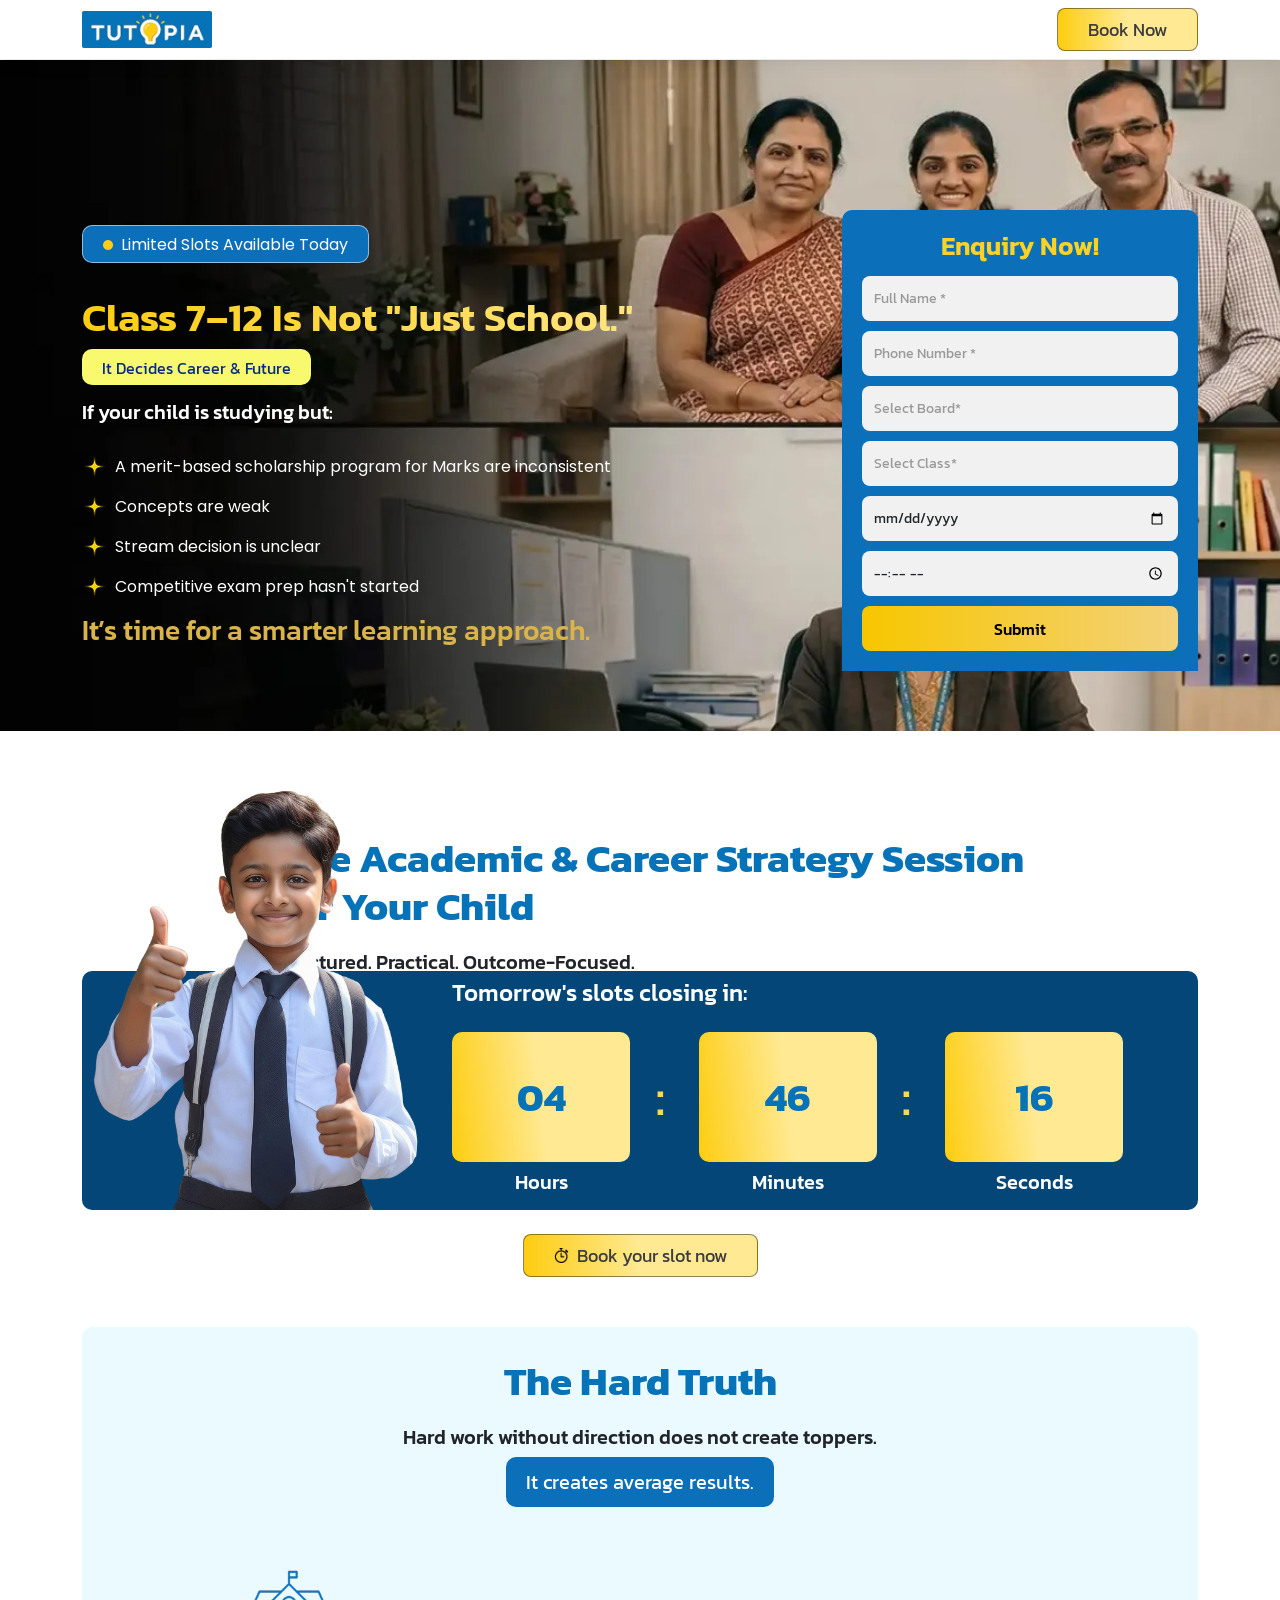
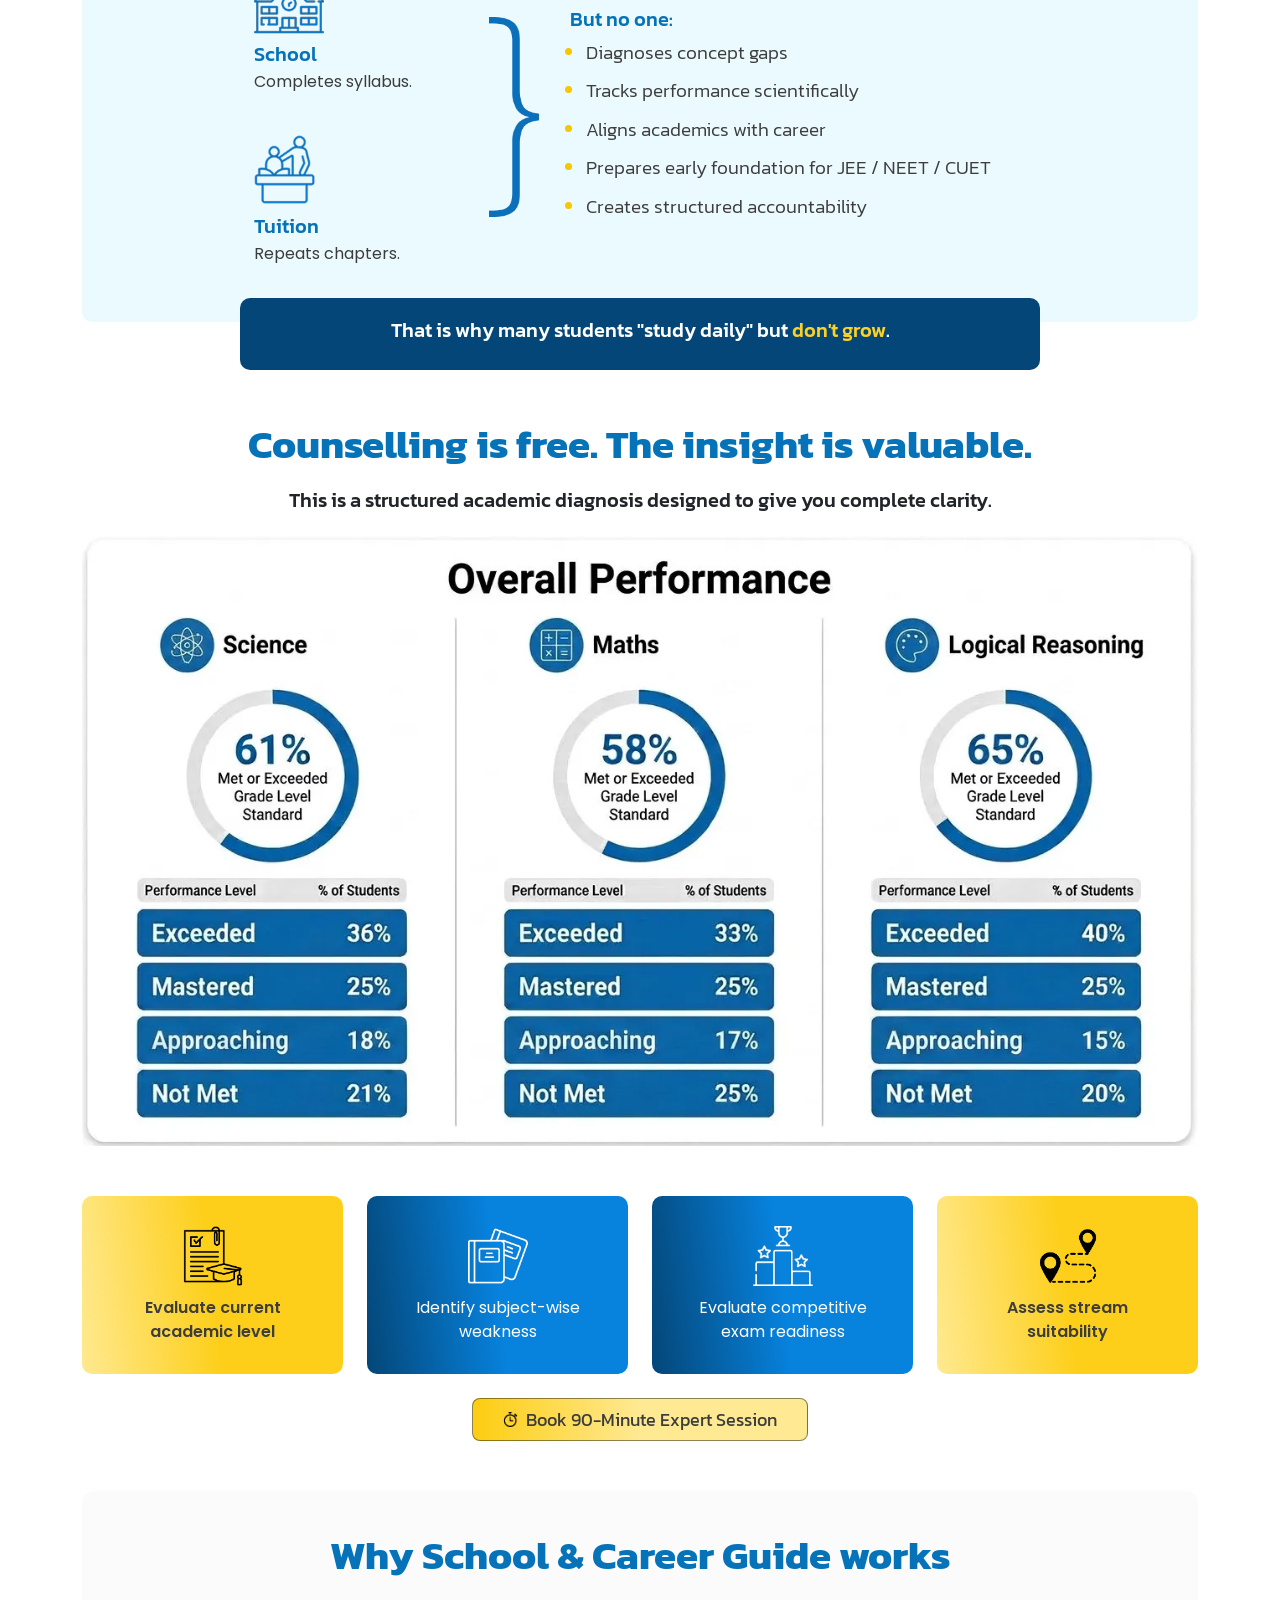
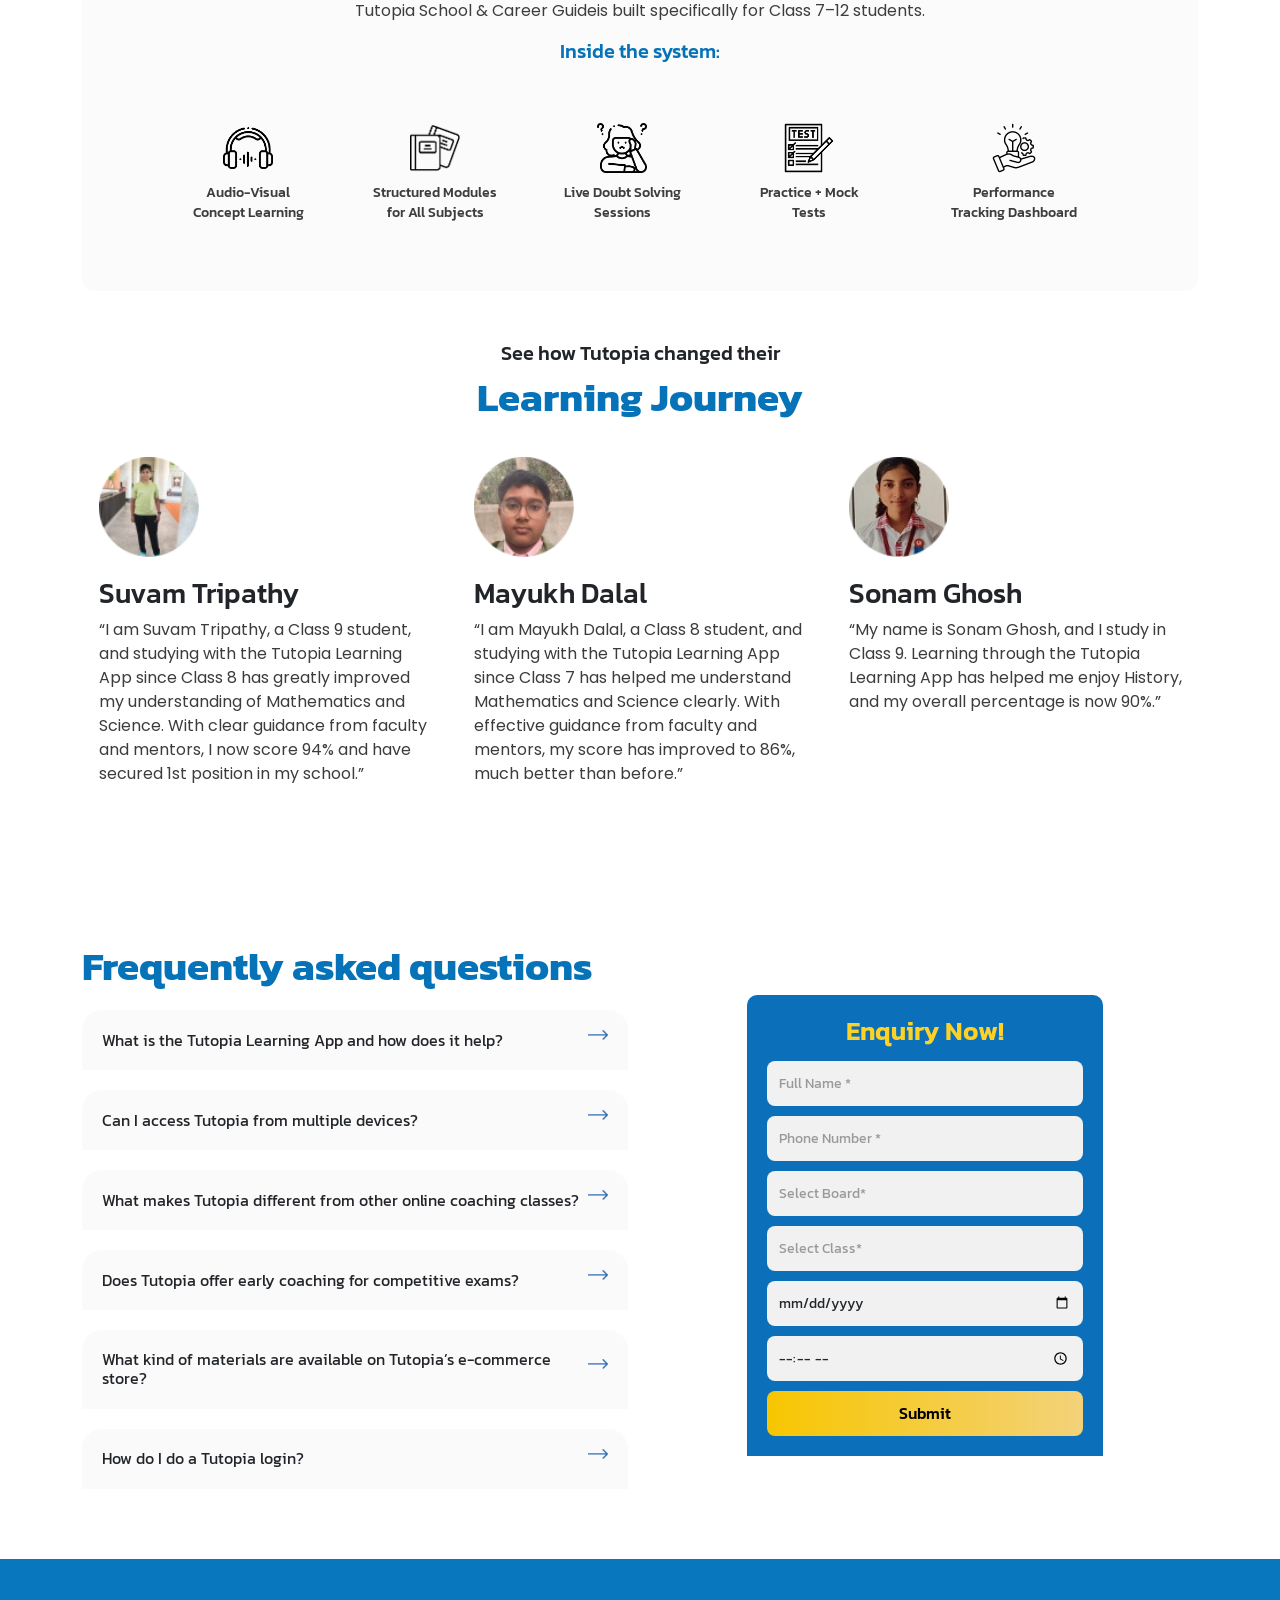
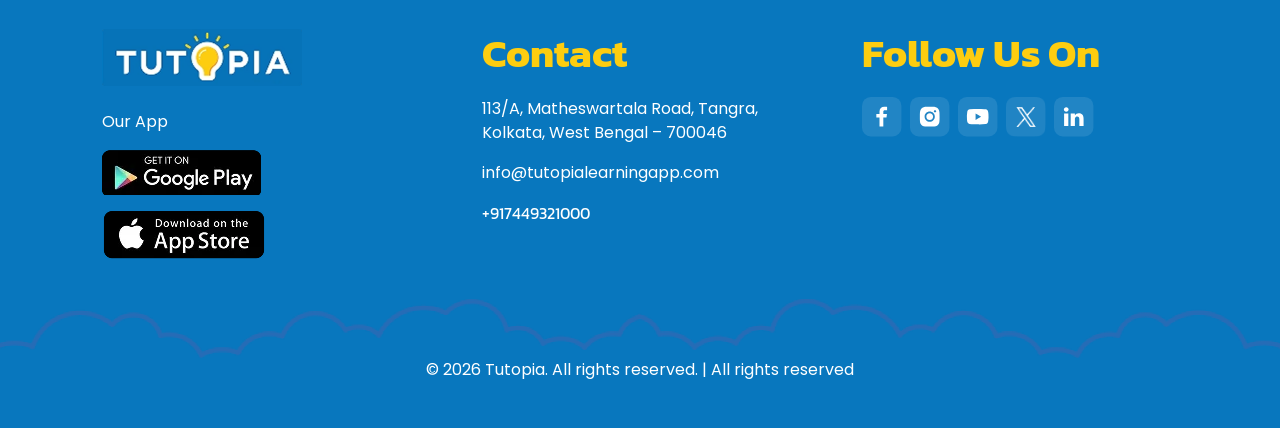
<file: index.html>
<html>

<head>
  <meta charset="utf-8">
  <meta http-equiv="X-UA-Compatible" content="IE=edge">
  <meta name="viewport" content="width=device-width, minimum-scale=1.0, maximum-scale=1.0, user-scalable=no">
  <title>Tutopia - Appointment LP</title>
  <meta name="description"
    content="TSAT 2026 is for winning scholarships through merit and not luck. It's a merit-based scholarship program for students from Classes 7 to 12.">
  <link rel="stylesheet" type="text/css" href="assets/css/bootstrap.min.css">
  <link rel="stylesheet" type="text/css" href="assets/css/style.css">
  <link rel="icon" type="image/png" href="assets/img/favicon.ico">
  <link rel="stylesheet" type="text/css" href="assets/css/owl.carousel.min.css" />
  <link rel="preconnect" href="https://fonts.googleapis.com">
  <link rel="preconnect" href="https://fonts.gstatic.com" crossorigin>
  <link
    href="https://fonts.googleapis.com/css2?family=Kanit:ital,wght@0,100;0,200;0,300;0,400;0,500;0,600;0,700;0,800;0,900;1,100;1,200;1,300;1,400;1,500;1,600;1,700;1,800;1,900&family=Poppins:ital,wght@0,100;0,200;0,300;0,400;0,500;0,600;0,700;0,800;0,900;1,100;1,200;1,300;1,400;1,500;1,600;1,700;1,800;1,900&display=swap"
    rel="stylesheet">

</head>

<body>

  <section class="header">
    <div class="container">
      <div class="d-flex justify-content-between align-items-center">
        <div class="logo-div">
          <img src="assets/img/logo1.png" alt="Tutopia Learning App" width="130px">
        </div>
        <div>
          <button type="button" class="enquire-btn" data-bs-toggle="modal" data-bs-target="#staticBackdrop">
            Book Now</button>
        </div>
      </div>
    </div>
  </section>

  <section class="banner mb">
    <div class="container">
      <div class="row align-items-center">
        <div class="col-lg-7 col-md-7 col-12">
          <div class="banner-text">
            <div class="d-flex wbs align-items-center">
              <img src="assets/img/circle.png" alt="book" width="10px" height="10px" class="me-2">
              <p class="text-white mb-0"> Limited Slots Available Today</p>
            </div>
            <h1 class="gradient-text">Class 7–12 Is Not "Just School."</h1>
            <div class="yellow-bx">
              It Decides Career & Future
            </div>
            <h5 class="text-white through">
              If your child is studying but:
            </h5>
            <div class="d-flex align-items-center ban-li">
              <img src="assets/img/star.png" alt="star" width="25px" height="25px" class="me-2">
              <p class="text-white mb-0">A merit-based scholarship program for
                Marks are inconsistent</p>
            </div>
            <div class="d-flex align-items-center ban-li">
              <img src="assets/img/star.png" alt="star" width="25px" height="25px" class="me-2">
              <p class="text-white mb-0">Concepts are weak</p>
            </div>
            <div class="d-flex align-items-center ban-li">
              <img src="assets/img/star.png" alt="star" width="25px" height="25px" class="me-2">
              <p class="text-white mb-0">Stream decision is unclear</p>
            </div>
            <div class="d-flex align-items-center ban-li">
              <img src="assets/img/star.png" alt="star" width="25px" height="25px" class="me-2">
              <p class="text-white mb-0">Competitive exam prep hasn't started</p>
            </div>
            <h3 class="smatre">It’s time for a smarter learning approach.</h3>
          </div>
        </div>
        <div class="col-lg-1 col-md-1 col-1"></div>
        <div class="col-lg-4 col-md-4 col-12">
          <form class="enquiryForm">
            <div class="enquiry-card">
              <div class="text-center">
                <h5 class="enquiry-title">Enquiry Now!</h5>
              </div>

              <div class="form-box">
                <input type="text" class="form-control" placeholder="Full Name *"  name="name" required>
                <input type="text" class="form-control" placeholder="Phone Number *"  name="phone"
                  maxlength="10" pattern="[6-9]{1}[0-9]{9}" oninput="this.value = this.value.replace(/[^0-9]/g, '')"
                  autocomplete="off" required>

                <select class="form-select"  name="board" required>
                  <option value="">Select Board*</option>
                  <option value="WB English Medium">WB English Medium</option>
                  <option value="WB Bengali Medium">WB Bengali Medium</option>

                  <option value="ICSE">ICSE</option>
                  <option value="CBSE">CBSE</option>
                </select>

                <select class="form-select"  name="class_name" required>
                  <option value="">Select Class*</option>
                  <option value="Class 7">Class 7</option>
                  <option value="Class 8">Class 8</option>
                  <option value="Class 9">Class 9</option>
                  <option value="Class 10">Class 10</option>
                  <option value="Class 11">Class 11</option>
                  <option value="Class 12">Class 12</option>
                </select>

                <input type="date" class="form-control"  name="date" required>
                <input type="time" class="form-control"  name="time" required>
                <!-- <select class="form-select" required>
                <option value="">Scholarship Type*</option>
                <option value="Merit Based">Merit Based</option>
                <option value="Need Based">Need Based</option>
              </select> -->

                <!-- <input type="text" class="form-control" placeholder="Enter school *" required> -->
              </div>
              <button class="submit-btn" type="submit" >Submit</button>
            </div>
          </form>

        </div>
      </div>
    </div>
  </section>

  <section class="win mb d-lg-block d-none">
    <div class="container">
      <div class="wina-text">
        <h2 style="text-align:left">Free Academic & Career Strategy Session <br>
          For Your Child</h2>
        <h5 style="text-align:left">
          Structured. Practical. Outcome-Focused.
        </h5>
      </div>
      <div class="dark-blu">
        <div class="row align-items-center">
          <div class="col-lg-4 col-md-3 col-12">
            <div class="win-img">
              <img src="assets/img/boy.png" alt="girl" class="img-fluid">
            </div>
          </div>
          <div class="col-lg-8 col-md-9 col-12">
            <h4 class="text-white mb-4">Tomorrow's slots closing in:</h4>
            <div class="row">
              <div class="col-lg-4 col-md-4 col-6">
                <div class="fds">
                  <div class="win-text">
                    <h2 class="mb-0">04</h2>
                  </div>
                  <div class="text-center">
                    <h5 class="text-white mt-2">Hours</h5>
                  </div>
                  <div class="dots">:</div>
                </div>

              </div>
              <div class="col-lg-4 col-md-4 col-6">
                <div class="fds">
                  <div class="win-text">
                    <h2 class="mb-0">46</h2>
                  </div>
                  <div class="text-center">
                    <h5 class="text-white mt-2">Minutes</h5>
                  </div>
                  <div class="dots">:</div>
                </div>
              </div>
              <div class="col-lg-4 col-md-4 col-6 mx-auto">
                <div class="fds">
                  <div class="win-text">
                    <h2 class="mb-0">17</h2>
                  </div>
                  <div class="text-center">
                    <h5 class="text-white mt-2">Seconds</h5>
                  </div>

                </div>
              </div>
            </div>
          </div>
        </div>
      </div>
      <div class="text-center mt-4 d-flex align-items-centre justify-content-center">

        <button type="button" class="enquire-btn" data-bs-toggle="modal" data-bs-target="#staticBackdrop"> <img
            src="assets/img/stopwatch.png" alt="" width="15px" height="15px" class="me-1" style="margin-top: -5px;">
          Book your slot now</button>
      </div>

    </div>
  </section>

  <section class="win mb d-lg-none d-lg-block">
    <div class="container">
      <div class="wina-texts">
        <h2 style="text-align:left">Free Academic & Career Strategy Session <br>
          For Your Child</h2>
        <h5 style="text-align:left">
          Structured. Practical. Outcome-Focused.
        </h5>
      </div>
      <div class="dark-blu">
        <div class="row align-items-center">
          <div class="col-lg-4 col-md-3 col-12 order-lg-1 order-2">
            <div class="win-imgs">
              <img src="assets/img/boy.png" alt="girl" class="img-fluid">
            </div>
          </div>
          <div class="col-lg-8 col-md-9 col-12 order-lg-2 order-1">
            <h4 class="text-white text-center mb-4">Tomorrow's slots closing in:</h4>
            <div class="row">
              <div class="col-lg-4 col-md-4 col-6">
                <div class="fds">
                  <div class="win-text">
                    <h2 class="mb-0">04</h2>
                  </div>
                  <div class="text-center">
                    <h5 class="text-white mt-2">Hours</h5>
                  </div>
                  <div class="dots">:</div>
                </div>

              </div>
              <div class="col-lg-4 col-md-4 col-6">
                <div class="fds">
                  <div class="win-text">
                    <h2 class="mb-0">46</h2>
                  </div>
                  <div class="text-center">
                    <h5 class="text-white mt-2">Minutes</h5>
                  </div>
                  <div class="dots">:</div>
                </div>
              </div>
              <div class="col-lg-4 col-md-4 col-6 mx-auto">
                <div class="fds">
                  <div class="win-text">
                    <h2 class="mb-0">17</h2>
                  </div>
                  <div class="text-center">
                    <h5 class="text-white mt-2">Seconds</h5>
                  </div>

                </div>
              </div>
            </div>
          </div>
        </div>
      </div>
      <div class="text-center mt-4 d-flex align-items-centre justify-content-center">

        <button type="button" class="enquire-btn" data-bs-toggle="modal" data-bs-target="#staticBackdrop"> <img
            src="assets/img/stopwatch.png" alt="" width="15px" height="15px" class="me-1" style="margin-top: -5px;">
          Book your slot now</button>
      </div>

    </div>
  </section>


  <section class="hard">
    <div class="container">
      <div class="blu-box">
        <div class="text-center">
          <h2>The Hard Truth</h2>
          <h5>
            Hard work without direction does not create toppers.
          </h5>
          <div class="creates">
            It creates average results.
          </div>
        </div>
        <div class="second-blu-bx">
          <div class="row">
            <div class="col-lg-1 col-md-1 col-0"></div>
            <div class="col-lg-3 col-md-3 col-6">
              <div class="hard-img">
                <img src="assets/img/school.png" alt="clock" width="70px">
                <h5 class="mb-1" style="color: #0673B9;">School</h5>
                <p>
                  Completes syllabus.
                </p>
              </div>
              <div class="hard-img d-lg-block d-none">
                <img src="assets/img/tutoring.png" alt="clock" width="70px">
                <h5 class="mb-1" style="color: #0673B9;">Tuition</h5>
                <p>
                  Repeats chapters.
                </p>
              </div>
            </div>
            <div class="col-lg-3 col-md-3 col-6 d-lg-none d-block">
              <div class="hard-img ">
                <img src="assets/img/tutoring.png" alt="clock" width="70px">
                <h5 class="mb-1" style="color: #0673B9;">Tuition</h5>
                <p>
                  Repeats chapters.
                </p>
              </div>
            </div>

            <div class="col-lg-1 col-md-1 col-1">
              <div class="imhg">
                <img src="assets/img/comma.png" alt="">
              </div>
            </div>
            <div class="col-lg-6 col-md-6 col-12">
              <div class="but">
                <h5 style="color: #0673B9;">But no one:</h5>
                <ul>
                  <li>Diagnoses concept gaps</li>
                  <li>Tracks performance scientifically</li>
                  <li>Aligns academics with career</li>
                  <li>Prepares early foundation for JEE / NEET / CUET</li>
                  <li>Creates structured accountability</li>
                </ul>
              </div>
            </div>
          </div>
        </div>
      </div>
    </div>
  </section>

  <section class="dak-blues mb">
    <div class="container">
      <div class="dark-blues">
        <h5 style="color:#fff;">That is why many students "study daily" but <span style=color:FDD125;>don't grow</span>.
        </h5>
      </div>
    </div>
  </section>

  <section class="counselling mb">
    <div class="container">
      <div class="text-center">
        <h2>Counselling is free. The insight is valuable.</h2>
        <h5>This is a structured academic diagnosis designed to give you complete clarity.</h5>
        <div class="cons-img mt-4">
          <img src="assets/img/logical.webp" alt="" class="img-fluid">
        </div>
      </div>
    </div>
  </section>

  <section class="apply mb">
    <div class="container">
      <div class="apply-box">
        <div class="row gy-3">
          <div class="col-lg-3 col-md-4 col-6">
            <div class="box1 gfd">
              <div class="">
                <img src="assets/img/academic.png" alt="laptop" width="60px">
                <p class="mb-0">Evaluate current <br>
                  academic level</p>
              </div>
            </div>
          </div>
          <div class="col-lg-3 col-md-4 col-6">
            <div class="box2 gfd">
              <div class="">
                <img src="assets/img/books1.png" alt="laptop" width="60px">
                <p class="mb-0">Identify subject-wise <br>
                  weakness</p>
              </div>
            </div>
          </div>
          <div class="col-lg-3 col-md-4 col-6 order-lg-3 order-2">
            <div class="box1 gfds">
              <div class="">
                <img src="assets/img/route.png" alt="laptop" width="60px">
                <p class="mb-0">Assess stream <br>
                  suitability</p>
              </div>
            </div>
          </div>
          <div class="col-lg-3 col-md-4 col-6">
            <div class="box2 gfds">
              <div class="">
                <img src="assets/img/competition.png" alt="laptop" width="60px">
                <p class="mb-0">Evaluate competitive <br>
                  exam readiness</p>
              </div>
            </div>
          </div>
        </div>
        <div class="text-center mt-4 d-flex align-items-centre justify-content-center">

          <button type="button" class="enquire-btn" data-bs-toggle="modal" data-bs-target="#staticBackdrop"> <img
              src="assets/img/stopwatch.png" alt="" width="15px" height="15px" class="me-1" style="margin-top: -5px;">
            Book 90-Minute Expert Session</button>
        </div>
      </div>
    </div>
  </section>

  <section class="how mb" id="how">
    <div class="container">
      <div class="how-box">
        <div class="text-center">
          <h2>Why School & Career Guide works </h2>
          <p style="color:3D3D3D;">
            Tutopia School & Career Guideis built specifically for Class 7–12 students.
          </p>
          <h5 style="color:#0673B9;">Inside the system:</h5>
        </div>
        <div class="wk-wrapper">
          <div class="wk-bx">
            <img src="assets/img/headerphone.png" alt="">
            <h6>Audio-Visual Concept Learning</h6>
          </div>

          <div class="wk-bx">
            <img src="assets/img/books.png" alt="">
            <h6>Structured Modules for All Subjects</h6>
          </div>

          <div class="wk-bx">
            <img src="assets/img/anxiety.png" alt="">
            <h6>Live Doubt Solving Sessions</h6>
          </div>

          <div class="wk-bx">
            <img src="assets/img/test.png" alt="">
            <h6>Practice + Mock Tests</h6>
          </div>

          <div class="wk-bx mx-auto">
            <img src="assets/img/best-practic.png" alt="">
            <h6>Performance Tracking Dashboard</h6>
          </div>

        </div>
      </div>
    </div>
  </section>

  <section class="testimonial mb">
    <div class="container">
      <div class="text-center">
        <h5>See how Tutopia changed their</h5>
        <h2 style="text-align:center;">
          Learning Journey</h2>
      </div>
      <div class="owl-carousel owl-theme owl-banner" data-owl-carousel='{
        "margin": 10,
        "nav":false,
        "dots":true,
        "loop":true,
        "autoplay":true,
        "autoplayTimeout":4000,
        "smartSpeed":1050,
        "responsive":{"0":{"items":1}, "600":{"items":2},"1000":{"items":3}}
    }'>
        <div class="item">
          <div class="testi_box p-3">
            <!-- Comma Image on Top -->
            <div class="text-start mb-2">
              <img src="assets/img/Suvam-Tripathy.webp" alt="tithi" height="100px">
              <h3>Suvam Tripathy</h3>

              <p>
                “I am Suvam Tripathy, a Class 9 student, and studying with the Tutopia Learning App since
                Class 8 has greatly improved my understanding of Mathematics and Science. With clear
                guidance from faculty and mentors, I now score 94% and have secured 1st position in my
                school.”
              </p>
            </div>
          </div>
        </div>

        <div class="item">
          <div class="testi_box p-3">
            <!-- Comma Image on Top -->
            <div class="text-start mb-2">
              <img src="assets/img/Mayukh-Dalal.webp" alt="tithi" height="100px">
              <h3>Mayukh Dalal</h3>
              <p>
                “I am Mayukh Dalal, a Class 8 student, and studying with the Tutopia Learning App since
                Class 7 has helped me understand Mathematics and Science clearly. With effective
                guidance from faculty and mentors, my score has improved to 86%, much better than
                before.”
              </p>
            </div>
          </div>
        </div>
        <div class="item">
          <div class="testi_box p-3">
            <!-- Comma Image on Top -->
            <div class="text-start mb-2">
              <img src="assets/img/Sonam-Ghosh.webp" alt="tithi" height="100px">
              <h3>Sonam Ghosh</h3>
              <p>
                “My name is Sonam Ghosh, and I study in Class 9. Learning through the Tutopia Learning
                App has helped me enjoy History, and my overall percentage is now 90%.”
              </p>
            </div>
          </div>
        </div>

        <div class="item">
          <div class="testi_box p-3">
            <!-- Comma Image on Top -->
            <div class="text-start mb-2">
              <img src="assets/img/Aliviya-Barman.webp" alt="tithi" height="100px">
              <h3>Aliviya Barman</h3>
              <p>
                “I am Aliviya Barman, a Class IX student of the Tutopia Learning App, and I have seen
                remarkable improvement in my academic performance. Video-based learning, along with
                smart notes and mock tests, has helped me understand concepts clearly and study more
                effectively.”
              </p>
            </div>
          </div>
        </div>

        <div class="item">
          <div class="testi_box p-3">
            <!-- Comma Image on Top -->
            <div class="text-start mb-2">
              <img src="assets/img/Mon-Sarkar.webp" alt="tithi" height="100px">
              <h3>Mon Sarkar</h3>
              <p>
                “I am Mon Sarkar, a Class 8 student studying with the Tutopia Learning App since Class 8.
                The teachers clear all my doubts clearly, and my results have improved to 80%,
                benefiting me greatly.”
              </p>
            </div>
          </div>
        </div>

        <div class="item">
          <div class="testi_box p-3">
            <!-- Comma Image on Top -->
            <div class="text-start mb-2">
              <img src="assets/img/Anisha-Parvin.webp" alt="tithi" height="100px">
              <h3>Anisha Parvin</h3>
              <p>
                “I am Anisha Parvin, a Class 8 student. Tutopia Learning App has improved my
                understanding of Bengali and Math, helping me increase my scores from 62–63% to 70–75%.”
              </p>
            </div>
          </div>
        </div>

        <div class="item">
          <div class="testi_box p-3">
            <!-- Comma Image on Top -->
            <div class="text-start mb-2">
              <img src="assets/img/Nafuja-Akter.webp" alt="tithi" height="100px">
              <h3>Nafuja Akter</h3>
              <p>
                “I am Nafuja Akter, after 6 months on Tutopia, subjects like Philosophy, once difficult
                for me, have become much easier thanks to the guidance of all the teachers and the app’s
                comprehensive learning approach.”
              </p>
            </div>
          </div>
        </div>

        <div class="item">
          <div class="testi_box p-3">
            <!-- Comma Image on Top -->
            <div class="text-start mb-2">
              <img src="assets/img/Debapriya-Das.webp" alt="tithi" height="100px">
              <h3>Debapriya Das</h3>
              <p>
                “I am Debapriya Das, a Class 9 student studying with the Tutopia app since Class 8. With
                proper doubt-solving and strong mentor guidance, my results have improved significantly
                to around 90%.”
              </p>
            </div>
          </div>
        </div>

        <div class="item">
          <div class="testi_box p-3">
            <!-- Comma Image on Top -->
            <div class="text-start mb-2">
              <img src="assets/img/Srijit-Halder.webp" alt="tithi" height="100px">
              <h3>Srijit Halder</h3>
              <p>
                “I am Srijit Halder, a Class 8 student studying with the Tutopia Learning App since
                March. With clear doubt-solving support from teachers, my performance has improved to
                over 85%.”
              </p>
            </div>
          </div>
        </div>

        <div class="item">
          <div class="testi_box p-3">
            <!-- Comma Image on Top -->
            <div class="text-start mb-2">
              <img src="assets/img/Sumanta-Kisku.webp" alt="tithi" height="100px">
              <h3>Sumanta Kisku</h3>
              <p>
                “I am Sumanta Kisku, a Class 10 student, and Tutopia has helped me greatly through
                engaging video and live classes. With excellent guidance from dedicated teachers,
                especially in Geography, my understanding and performance have improved significantly.”
              </p>
            </div>
          </div>
        </div>


      </div>
  </section>


  <section class="faq">
    <div class="container">
      <div class="row align-items-center">
        <div class="col-lg-6 col-md-6 col-12">
          <h2>Frequently asked questions</h2>
          <div class="accordion accordion-flush" id="accordionFlushExample">
            <div class="accordion-item">
              <h2 class="accordion-header">
                <button class="accordion-button collapsed" type="button" data-bs-toggle="collapse"
                  data-bs-target="#flush-collapseOne" aria-expanded="false" aria-controls="flush-collapseOne">
                  What is the Tutopia Learning App and how does it help?</button>
              </h2>
              <div id="flush-collapseOne" class="accordion-collapse collapse" data-bs-parent="#accordionFlushExample">
                <div class="accordion-body">The Tutopia Learning App is a comprehensive EdTech platform designed for
                  students in Bengal.
                  It offers video lessons, mock tests, smart notes, and live classes, all aligned with the
                  West Bengal Board, CBSE, and ICSE curricula.


                </div>
              </div>
            </div>
            <div class="accordion-item">
              <h2 class="accordion-header">
                <button class="accordion-button collapsed" type="button" data-bs-toggle="collapse"
                  data-bs-target="#flush-collapseTwo" aria-expanded="false" aria-controls="flush-collapseTwo">
                  Can I access Tutopia from multiple devices?</button>
              </h2>
              <div id="flush-collapseTwo" class="accordion-collapse collapse" data-bs-parent="#accordionFlushExample">
                <div class="accordion-body">No, a user can log in to the Tutopia App on only one Android or iOS device
                  at a time.
                  <br />

                  Any new login will automatically log out the previously logged-in Android or iOS device.
                  <br />


                  However, if the customer has purchased a TV Box, the app can be used simultaneously on one
                  mobile device and the TV Box.
                </div>
              </div>
            </div>
            <div class="accordion-item">
              <h2 class="accordion-header">
                <button class="accordion-button collapsed" type="button" data-bs-toggle="collapse"
                  data-bs-target="#flush-collapseThree" aria-expanded="false" aria-controls="flush-collapseThree">
                  What makes Tutopia different from other online coaching classes?</button>
              </h2>
              <div id="flush-collapseThree" class="accordion-collapse collapse" data-bs-parent="#accordionFlushExample">
                <div class="accordion-body">Tutopia stands out because it offers a comprehensive, curriculum-aligned
                  learning experience
                  with video lessons, live classes, smart notes, and daily mock tests. Its content is tailored
                  for students in Bengal, and it allows flexible learning with class recordings, ensuring
                  students can revise and learn at their own pace. Additionally, the platform emphasizes
                  practical understanding, confidence-building, and continuous assessment, making learning
                  more effective than traditional online classes.

                </div>
              </div>
            </div>
            <div class="accordion-item">
              <h2 class="accordion-header">
                <button class="accordion-button collapsed" type="button" data-bs-toggle="collapse"
                  data-bs-target="#flush-collapseFour" aria-expanded="false" aria-controls="flush-collapseFour">
                  Does Tutopia offer early coaching for competitive exams?</button>
              </h2>
              <div id="flush-collapseFour" class="accordion-collapse collapse" data-bs-parent="#accordionFlushExample">
                <div class="accordion-body">Yes, Tutopia offers early coaching for competitive exams. The platform helps
                  students build a
                  strong foundation, develop key skills, and gain confidence well before the actual exams,
                  ensuring they are fully prepared for future challenges.

                </div>
              </div>
            </div>
            <div class="accordion-item">
              <h2 class="accordion-header">
                <button class="accordion-button collapsed" type="button" data-bs-toggle="collapse"
                  data-bs-target="#flush-collapseFive" aria-expanded="false" aria-controls="flush-collapseFive">
                  What kind of materials are available on Tutopia’s e-commerce store?</button>
              </h2>
              <div id="flush-collapseFive" class="accordion-collapse collapse" data-bs-parent="#accordionFlushExample">
                <div class="accordion-body">Tutopia’s e-commerce store offers a variety of learning resources, including
                  the Video App,
                  Smart Books, TV Box, and Mock Test Books, all designed to support students’ academic and
                  competitive exam preparation.

                </div>
              </div>
            </div>

            <div class="accordion-item">
              <h2 class="accordion-header">
                <button class="accordion-button collapsed" type="button" data-bs-toggle="collapse"
                  data-bs-target="#flush-collapseSix" aria-expanded="false" aria-controls="flush-collapseSix">
                  How do I do a Tutopia login?</button>
              </h2>
              <div id="flush-collapseSix" class="accordion-collapse collapse" data-bs-parent="#accordionFlushExample">
                <div class="accordion-body">To log in to the Tutopia App, please download the app from the Google Play
                  Store or Apple
                  App Store.
                  <br />

                  Once downloaded, user must register to gain login access.
                  <br />

                  After registration, customers can log in using their mobile number and password or via OTP
                  verification to access the Tutopia App.

                </div>
              </div>
            </div>
          </div>
        </div>
        <div class="col-lg-1 col-md-1 col-1"></div>
        <div class="col-lg-4 col-md-4 col-12">
           <form class="enquiryForm">
            <div class="enquiry-card">
              <div class="text-center">
                <h5 class="enquiry-title">Enquiry Now!</h5>
              </div>

              <div class="form-box">
                <input type="text" class="form-control" placeholder="Full Name *"  name="name" required>
                <input type="text" class="form-control" placeholder="Phone Number *"  name="phone"
                  maxlength="10" pattern="[6-9]{1}[0-9]{9}" oninput="this.value = this.value.replace(/[^0-9]/g, '')"
                  autocomplete="off" required>

                <select class="form-select"  name="board" required>
                  <option value="">Select Board*</option>
                  <option value="WB English Medium">WB English Medium</option>
                  <option value="WB Bengali Medium">WB Bengali Medium</option>

                  <option value="ICSE">ICSE</option>
                  <option value="CBSE">CBSE</option>
                </select>

                <select class="form-select"  name="class_name" required>
                  <option value="">Select Class*</option>
                  <option value="Class 7">Class 7</option>
                  <option value="Class 8">Class 8</option>
                  <option value="Class 9">Class 9</option>
                  <option value="Class 10">Class 10</option>
                  <option value="Class 11">Class 11</option>
                  <option value="Class 12">Class 12</option>
                </select>

                <input type="date" class="form-control"  name="date" required>
                <input type="time" class="form-control"  name="time" required>
                <!-- <select class="form-select" required>
                <option value="">Scholarship Type*</option>
                <option value="Merit Based">Merit Based</option>
                <option value="Need Based">Need Based</option>
              </select> -->

                <!-- <input type="text" class="form-control" placeholder="Enter school *" required> -->
              </div>
              <button class="submit-btn" type="submit" >Submit</button>
            </div>
          </form>
        </div>
      </div>

    </div>
  </section>

  <section class="footer">
    <div class="container">
      <div class="row">
        <div class="col-lg-4 col-md-4 col-12">
          <div class="footer-tetx">
            <img src="assets/img/logo1.png" alt="tutopia learning app" width="200px" class="mb-4">

            <p class="text-white">
              Our App
            </p>
            <div class="app-img mb-3">
              <img src="assets/img/play-store.webp" alt="">
            </div>
            <div class="app-img">
              <img src="assets/img/app-store.webp" alt="">
            </div>

          </div>
        </div>

        <div class="col-lg-4 col-md-4 col-12">
          <div class="footer-tetx">
            <h2 style="color:#FDCD10;">Contact</h2>
            <p class="text-white">
              113/A, Matheswartala Road, Tangra,
              Kolkata, West Bengal – 700046
            </p>
            <a href="mailto:info@tutopialearningapp.com">
              <p class="text-white">
                info@tutopialearningapp.com
              </p>
            </a>
            <a href="tel:+917449321000" class="text-white">
              +917449321000</a>
          </div>
        </div>
        <div class="col-lg-4 col-md-4 col-12">
          <div class="footer-tetx">
            <h2 style="color:#FDCD10;">Follow Us On</h2>
            <div class="d-flex">
              <a href="https://www.facebook.com/tutopialearningapp/" target="_blank"><img src="assets/img/Facebook.svg"
                  alt="" class="me-2 facebook"></a>
              <a href="https://www.instagram.com/tutopialearningapp?igsh=MWhpaDl4OHFhMnk5dg%3D%3D" target="_blank"><img
                  src="assets/img/Instagram.svg" alt="" class="me-2 facebook"></a>
              <a href="https://www.youtube.com/@TutopiaLearningApp" target="_blank"><img src="assets/img/YouTube.svg"
                  alt="" class="me-2 facebook"></a>
              <a href="https://x.com/tutopia_app/" target="_blank"><img src="assets/img/Twitter.webp" alt=""
                  class="me-2 facebook"></a>
              <a href="https://www.linkedin.com/company/tutopialearningapp/" target="_blank"><img
                  src="assets/img/LinkedIn.svg" alt="" class="me-2 facebook"></a>
            </div>
          </div>
        </div>
      </div>
    </div>
    <div class="f-ing">
      <img src="assets/img/cloud.png" alt="cloud" width="100%">
    </div>
    <div class="text-center px-1">
      <p class="text-white">© 2026 Tutopia. All rights reserved. | All rights reserved</p>
    </div>
  </section>

  <!-- Button trigger modal -->


  <!-- Modal -->
  <div class="modal fade" id="staticBackdrop" data-bs-backdrop="static" data-bs-keyboard="false" tabindex="-1"
    aria-labelledby="staticBackdropLabel" aria-hidden="true">
    <div class="modal-dialog">
      <div class="modal-content">
        <div class="modal-body">
          <button type="button" class="btn-close" data-bs-dismiss="modal" aria-label="Close"></button>
          <form class="enquiryForm">
            <div class="enquiry-card" style="border-radius:0px;">
            <div class="text-center">
              <h5 class="enquiry-title">Enquiry Now!</h5>
            </div>
            <div class="form-box">
              <input type="text" class="form-control" placeholder="Full Name *" name="name" required>
              <input type="text" class="form-control" placeholder="Phone Number *" name="phone"
                  maxlength="10" pattern="[6-9]{1}[0-9]{9}" oninput="this.value = this.value.replace(/[^0-9]/g, '')"
                  autocomplete="off" required>

              <select class="form-select" name="board" required>
                <option value="">Select Board*</option>
                <option value="WB English Medium">WB English Medium</option>
                <option value="WB Bengali Medium">WB Bengali Medium</option>

                <option value="ICSE">ICSE</option>
                <option value="CBSE">CBSE</option>
              </select>

              <select class="form-select" name="class_name" required>
                <option value="">Select Class*</option>
                <option value="Class 7">Class 7</option>
                <option value="Class 8">Class 8</option>
                <option value="Class 9">Class 9</option>
                <option value="Class 10">Class 10</option>
                <option value="Class 11">Class 11</option>
                <option value="Class 12">Class 12</option>
              </select>
             
               <input type="date" class="form-control" name="date" id="date" required>
               <input type="time" class="form-control" name="time" id="time" required>
              
            </div>
            <button class="submit-btn mt-3">Submit</button>
          </div>
          </form>
          
        </div>

      </div>
    </div>
  </div>
















  <script src="https://cdn.jsdelivr.net/npm/bootstrap@5.2.2/dist/js/bootstrap.bundle.min.js"></script>
  <script src="https://code.jquery.com/jquery-3.6.0.min.js"></script>
  <script src="https://ajax.googleapis.com/ajax/libs/jquery/3.6.0/jquery.min.js"></script>
  <script src="assets/js/owl.carousel.min.js"></script>
  <script src="assets/js/main.js"></script>
  <script src="assets/js/api.js"></script>

</body>

</html>
</file>
<file: assets/css/style.css>
@font-face {
  font-family: Gill Sans Bold;
  src: url(../Gill\ Sans\ Bold.otf);
}

* {
  padding: 0;
  margin: 0;
  box-sizing: border-box !important;
}

body {
  background-color: #fff;
  font-family: "Kanit", sans-serif;
  padding-top: 60px;
}

section {
  scroll-margin-top: 80px;
  /* header height ke equal */
}

p {
  color: #3C3C3C;
  font-family: "Poppins", sans-serif;
  font-weight: 400;
}

a {
  text-decoration: none;
}

.smatre {
  color: #d9b44a;
}

.facebook {
  width: 40px;
}

.enquire-btn {
  background: #FDCD10;
  background: linear-gradient(90deg, rgba(253, 205, 16, 1) 0%, rgba(255, 233, 147, 1) 50%);
  color: #3D3D3D;
  font-size: 18px;
  font-weight: 400;
  padding: 7px 30px;
  border-radius: 8px;
  border: 1px solid #00000071;
  cursor: pointer;
  transition: all 0.3s ease;
}

.accordion-item {
  margin-bottom: 20px;
  border-radius: 20px !important;
}

/* Hover effect */
.enquire-btn:hover {
  background: linear-gradient(to bottom, #ffd86b, #d9b44a);
  transform: translateY(-2px);
}

.header {
  background-color: #fff;
  position: fixed;
  top: 0;
  left: 0;
  width: 100%;
  padding: 8px 0;
  z-index: 1000;

  /* Modern Shadow */
  box-shadow:
    0 4px 20px rgba(0, 0, 0, 0.06),
    0 1px 3px rgba(0, 0, 0, 0.08);

  /* Optional Glass Effect */
  backdrop-filter: blur(10px);
}

.enquiry-card {
  width: 100%;
  background: #0B6FBA;
  border-radius: 10px 10px 0px 0px;
  padding: 20px;
}

.ban-li {
  margin-bottom: 15px;
}

.enquiry-title {
  color: #FDD125;
  font-weight: 600;
  margin-bottom: 15px;
  font-size: 26px;
}

.text-start img {
  width: 100px !important;
  margin-bottom: 20px;
}

.form-box {
  border-radius: 8px;

}

.through {
  margin-bottom: 30px;
}

.form-control,
.form-select {
  background: #f1f1f1;
  border: none;
  border-radius: 8px;
  height: 45px;
  font-size: 14px;
  margin-bottom: 10px;
}

.form-control::placeholder,
.form-select {
  color: #999;
}

.submit-btn {
  background: linear-gradient(to right, #f7c600, #f3d27a);
  border: none;
  border-radius: 8px;
  height: 45px;
  font-weight: 500;
  width: 100%;
}

.gradient-text {
  background: linear-gradient(to right, #FDCD10, #FFE993);
  -webkit-background-clip: text;
  -webkit-text-fill-color: transparent;
  font-weight: 600;
}

.submit-btn:hover {
  opacity: 0.9;
}

.banner {
  background-image: url(../img/banner.webp);
  background-size: cover;
  background-repeat: no-repeat;
  padding: 150px 0px 60px 0px;
}

.wbs {
  background-color: #0B6FBA;
  padding: 7px 20px 5px 20px;
  border-radius: 10px;
  display: inline-block;
  width: fit-content;
  margin-bottom: 30px;
  border: 1px solid #ffffff8a;
}

.accordion-flush .accordion-item .accordion-button,
.accordion-flush .accordion-item .accordion-button.collapsed {
  border-radius: 20px 20px 0px 0px;
  border-bottom: none;
  background-color: #FAFAFA;
  padding: 20px;
}

.accordion-body {
  background-color: #FAFAFA;
  padding: 20px;
  border-radius: 0px 0px 20px 20px;
}

.accordion {
  --bs-accordion-btn-focus-box-shadow: none !important;

}

.yellow-bx {
  background: #F9F96F;
  color: #022988;
  padding: 7px 20px 5px 20px;
  border-radius: 10px;
  display: inline-block;
  width: fit-content;
  margin-bottom: 15px;
}

.blu-bx {
  background-color: #F4F9FF;
  padding: 15px 30px 10px 30px;
  border-radius: 10px;
}

.mb {
  margin-bottom: 50px;
}

.blue-box {
  text-align: center;
}

h2 {
  color: #0673B9;
  font-weight: 700;
  font-size: 40px;
  margin-bottom: 20px;
}

.str-bx {
  background-color: #F4F9FF;
  padding: 20px;
  border-radius: 20px;
  margin-top: 20px;
  border: 1px solid transparent;
  transition: 0.3s ease;
}

/* Circle */
.tr {
  background-color: #fff;
  width: 70px;
  height: 70px;
  border-radius: 50%;
  margin-right: 20px;
  padding: 20px;
  display: flex;
  align-items: center;
  justify-content: center;
  transition: 0.3s ease;
}

/* Image transition */
.tr img {
  transition: 0.3s ease;
}

/* 🔥 ACTIVE STATE */
.str-bx.active-box {
  background-color: transparent;
  border: 1px solid #FDCD10;
}

.str-bx.active-box .tr {
  background-color: #FDCD10;
}

.str-bx.active-box .tr img {
  filter: brightness(0) invert(1);
  /* white icon */
}

/* 🔥 HOVER = ACTIVE */
.str-bx:hover {
  background-color: transparent;
  border: 1px solid #FDCD10;
}

.str-bx:hover .tr {
  background-color: #FDCD10;
}

.str-bx:hover .tr img {
  filter: brightness(0) invert(1);
}

/* 👇 IMPORTANT: jab hover ho toh default active hat jaye */
.row:hover .active-box {
  background-color: #F4F9FF;
  border: 1px solid transparent;
}

.row:hover .active-box .tr {
  background-color: #fff;
}

.row:hover .active-box .tr img {
  filter: none;
}

.win-text {
  background: #FDCD10;
  background: linear-gradient(83deg, rgba(253, 205, 16, 1) 0%, rgba(255, 233, 147, 1) 50%);
  display: flex;
  align-items: center;
  justify-content: center;
  border-radius: 10px;
  height: 130px;

}

.dots {
  font-size: 60px;
  color: #ffd84d;
}

.fds {
  width: 80%;
  position: relative;
}

.dots {
  position: absolute;
  top: 12%;
  right: -20%;
}

.win {
  margin-top: 240px;
  position: relative;
}

.wina-text {
  position: absolute;
  top: -45%;
  right: 20%;
}

.dark-blu {
  background: #044677;
  border-radius: 10px;
  padding: 0px 30px 0px 0px;
}

.win-img {
  position: relative;
  margin-top: -188px;
}

.dark-blu {
  margin-top: 130px;
}

.grey-box {
  background-color: #F6F1F1;
  padding: 30px 20px;
  border-radius: 10px;
}

.school {
  background: #0877BE;
  background: linear-gradient(90deg, rgba(8, 119, 190, 1) 0%, rgba(1, 94, 153, 1) 50%);
  color: #fff;
  padding: 20px;
  text-align: center;
  border-radius: 12px;
}

.schools {
  background: #FDCD10;
  background: linear-gradient(90deg, rgba(253, 205, 16, 1) 0%, rgba(255, 233, 147, 1) 50%);
  color: #0877BE;
  padding: 20px 15px;
  text-align: center;
  border-radius: 12px;
}

.sch-bx {
  padding: 10px 20px;
}

.gfs {
  border-radius: 12px;
  border: 1px solid #00000028;
}

.bg-f {
  background-color: #EDF8FF;
  padding: 7px 30px;
  border-radius: 10px;
  font-size: 14px;
  margin-bottom: 8px;
}

.bg-ff {
  background-color: #FFFCEE;
  padding: 7px 30px;
  border-radius: 10px;
  font-size: 14px;
  margin-bottom: 8px;
}

.sts {
  font-size: 25px;
}

.center-box {
  display: flex;
  flex-direction: column;
  /* align-items: center; */
  /* horizontal center */
  justify-content: center;
  /* vertical center (agar height ho) */
}

.gfv {
  border-radius: 12px;
  border: 1px solid #FDCD10;
  /* 👈 important */
  /* border-image: linear-gradient(to right, #FDCD10, #FFE993) 1; */
}

.blues {
  background-color: #DCF2FF;
  padding: 20px;
  text-align: center;
  border-radius: 12px;
  margin-top: 30px;
  width: 270px;
  max-width: 100%;
}

.yellows {
  background-color: #FFFCEE;
  padding: 20px;
  text-align: center;
  border-radius: 12px;
  margin-top: 30px;
  width: 270px;
  max-width: 100%;
}

.test-box {
  background: #01609C;
  background: linear-gradient(83deg, rgba(1, 96, 156, 1) 0%, rgba(0, 33, 54, 1) 50%);
  padding: 40px 80px;
  border-radius: 12px;
}

.br-r {
  border-right: 1px solid #fff;
}

.box1 {
  padding: 10px;
}

.but {
  margin-top: 50px;
}

/* .apply-box {
  background: #FDCD10;
  background: linear-gradient(83deg, rgba(253, 205, 16, 1) 0%, rgba(255, 233, 147, 1) 50%);
  padding: 40px 80px;
  border-radius: 12px;
} */
.box1 {
  background: #FFE990;
  background: linear-gradient(83deg, rgba(255, 233, 144, 1) 0%, rgba(253, 207, 26, 1) 50%);
  text-align: center;
  padding: 30px 0px;
  border-radius: 10px;
}

.box2 {
  background: #044677;
  background: linear-gradient(83deg, rgba(4, 70, 119, 1) 0%, rgba(7, 130, 221, 1) 50%);
  text-align: center;
  padding: 30px 0px;
  border-radius: 10px;
}

.box1 img,
.box2 img {
  margin-bottom: 10px;
}

.box1 p {
  color: #3D3D3D;
  font-weight: 600;
}

.box2 p {
  color: #fff;
}

.blu-box {
  background-color: #EBFAFF;
  padding: 30px 80px;
  border-radius: 10px;
  margin-bottom: -24px;
}

.hard-img img {
  margin-bottom: 5px;
}

.imhg img {
  width: 50px;
  height: 200px;
  margin-top: 60px;
}

.but ul li::marker {
  color: #f7c600;
}

.creates {
  background-color: #0B6FBA;
  padding: 10px 20px;
  border-radius: 10px;
  color: #fff;
  display: inline-block;
  width: fit-content;
  font-size: 20px;
}

.hard {}

.dark-blues {
  background-color: #044677;
  padding: 20px 60px;
  text-align: center;
  border-radius: 10px;
  position: relative;
  margin-top: -70px;
  width: 800px;
  display: flex;
  justify-content: center;
  margin: auto;
}

.but ul li {
  padding-bottom: 10px;
  color: #3D3D3D;
  font-size: 19px;
  font-weight: 300;
  font-family: "Kanit", sans-serif;
}

.second-blu-bx {
  margin-top: 50px;
}

.hard-img {
  padding: 10px;
}

.how-box {
  background: #FBFBFB;
  padding: 40px 80px;
  border-radius: 12px;
}

.stroke-text {
  font-size: 40px;
  font-weight: 700;
  color: transparent;
  /* andar transparent */
  -webkit-text-stroke: 2px #2b6cb0;
  /* blue border */
}

.wk-wrapper {
  display: flex;
  flex-wrap: wrap;
  justify-content: space-between;
  gap: 15px;
  margin-top: 40px;
}

.wk-bx {
  flex: 0 0 18%;
  /* 5 items in one row */
  text-align: center;
  padding: 15px 10px;
  border-radius: 12px;

  transition: 0.3s;
}

.wk-bx img {
  width: 50px;
  height: 50px;
  margin-bottom: 10px;
}

.wk-bx h6 {
  color: #3D3D3D;
  font-size: 14px;
  line-height: 1.4;
}

/* Hover effect (optional but looks premium) */
.wk-bx:hover {
  transform: translateY(-5px);
  box-shadow: 0 8px 20px rgba(0, 0, 0, 0.08);
}

/* 📱 Mobile view: 2 items per row */
@media (max-width: 768px) {
  .wk-bx {
    flex: 0 0 48%;
  }
}

.wk-bx {
  padding: 20px;
  text-align: center;
}

.wk-bx img {
  margin-bottom: 10px;
}

.ern-bx {
  position: relative;
  margin-top: -50px;
}

.faq {
  padding: 50px 0px;
}

.footer-tetx {
  padding: 40px 20px;
}

.sticky-icon {
  position: fixed;
  top: 55%;
  right: 1%;
  z-index: 999;
}

.icon-box {
  background-color: #0673B9;
  box-shadow: rgba(0, 0, 0, 0.176) 0px 0px 12px;
  margin-bottom: 5px;
  text-align: center;
  padding: 15px;
  border-radius: 10px;
}

.btn-close {
  position: absolute;
  top: -4%;
  right: -3%;
  /* background: #FDCD10;
   background: linear-gradient(83deg, rgba(253, 205, 16, 1) 0%, rgba(255, 233, 147, 1) 50%); */
  background-color: #FDCD10;
  width: 40px;
  height: 40px;
  border-radius: 50px;
  z-index: 999;
}

.modal-body {
  padding: 0px;
}

.vcf {
  margin-left: auto;
  margin-right: auto;
}

.footer {
  background-color: #0877BE;
  padding: 30px 0px;
}

.blue-box {
  position: relative;
  transition: all 0.45s cubic-bezier(0.4, 0, 0.2, 1);
}

/* text smooth change */
.blue-box {
  padding: 6px 8px 1px 8px;
  /* same padding default me de do */
  transition: all 0.4s ease;
}

/* smooth glass hover */
.blue-box:hover {
  transform: translateX(6px) scale(1.02);
  background: #fdce108a;
  background: linear-gradient(90deg, rgba(253, 206, 16, 0.548) 0%, rgba(255, 233, 147, 0.692) 50%);
  backdrop-filter: blur(10px);
  -webkit-backdrop-filter: blur(10px);
  border-radius: 20px;
}

/* text smooth change */
.blue-box h4 {
  transition: all 0.4s ease;
}

.but ul {
  padding-left: 1rem;
}



@media screen and (max-width: 767px) {
  .banner {
    padding: 60px 0px 60px 0px;
  }

  h2 {
    font-size: 27px;
  }

  .fds h5 {
    font-size: 16px;
  }

  .imhg img {
    transform: rotate(450deg);
    margin-top: 0px;
    margin-left: 110px;
    margin-top: -82px;

  }

  .but {
    margin-top: -39px;
  }

  .hard-img {
    margin: auto;
  }

  .wina-text {
    top: -146%;
    right: 0%;
    padding: 15px;
  }

  .blu-box {
    background-color: #EBFAFF;
    padding: 30px;
  }

 .dark-blu {
        padding: 26px 43px 0px 17px;
    }
.win-imgs{
  text-align: center;
}
.enquiryForm{
  margin-top: 30px;
}
.dots {
    position: absolute;
    top: -3%;
    right: -24%;
}
  .win-text {
    height: 90px;
  }
  .fds {
   
    margin: auto;
}
.win {
    margin-top: 0px;
  }
  .dark-blu {
    margin-top: 40px;
}
  /* .win {
    margin-top: 600px;
    position: relative;
  } */

  .faq {
    padding: 0px 0px;
  }

  .dark-blues {
    padding: 15px;
    margin-top: -40px;
    width: 306px;
    max-width: 100%;
  }

  .box1,
  .box2 {
    margin-bottom: 10px;
    padding: 15px;
    height: 100%;
  }

  .box1 img,
  .box2 img {
    width: 50px;
    height: 50px;
  }

  .how-box {
    background: #FBFBFB;
    padding: 40px 23px;
  }

  .footer {
    margin-top: 50px;
  }

  .wk-bx {
    padding: 10px;
    flex: 0 0 45%;
  }

  .footer-tetx {
    padding: 14px 10px;
  }

}

@media screen and (min-width: 360px) and (max-width: 430px) {
  .win-img {
        margin-top: -437px;
    }

  .wina-text {
    top: -151%;
  }
}
</file>
